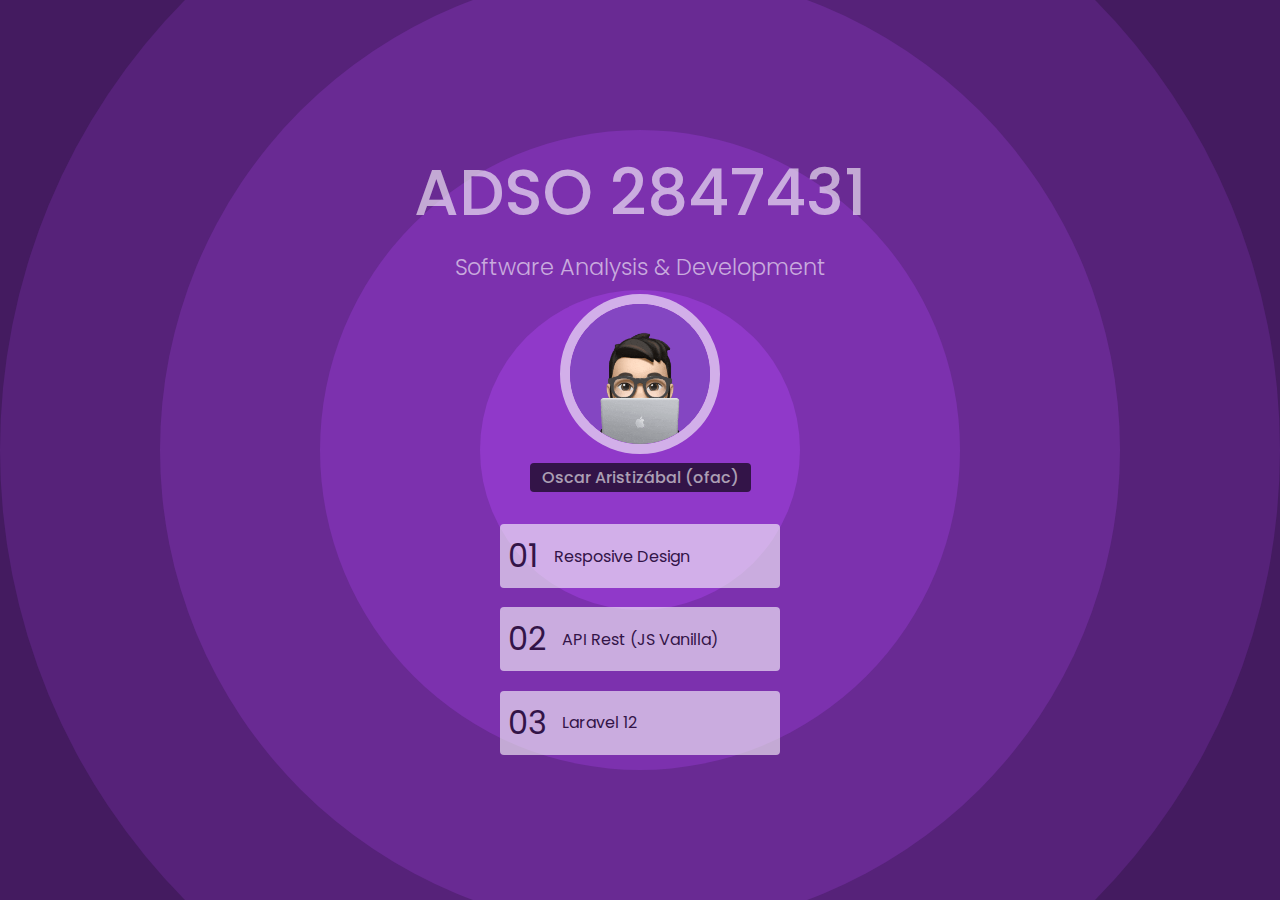
<file: index.html>
<!DOCTYPE html>
<html lang="en">
<head>
    <meta charset="UTF-8">
    <meta name="viewport" content="width=device-width, initial-scale=1.0">
    <title>Main Menu - ADSO 2847431</title>
    <link rel="stylesheet" href="css/master.css">
</head>
<body class="mmenu">
    <main>
        <header>
            <h1>ADSO 2847431</h1>
            <h2>Software Analysis & Development</h2>
            <img src="images/profile.gif" alt="Hollow Knight">
            <h3>Oscar Aristizábal (ofac)</h3>
        </header>
        <menu>
            <a href="01-responsive-design/index.html">
                <span>01</span>
                Resposive Design
            </a>
            <a href="02-js-api/index.html">
                <span>02</span>
                API Rest (JS Vanilla)
            </a>
            <a href="http://127.0.0.1:8000">
                <span>03</span>
                Laravel 12
            </a>
        </menu>
    </main>
</body>
</html>
</file>
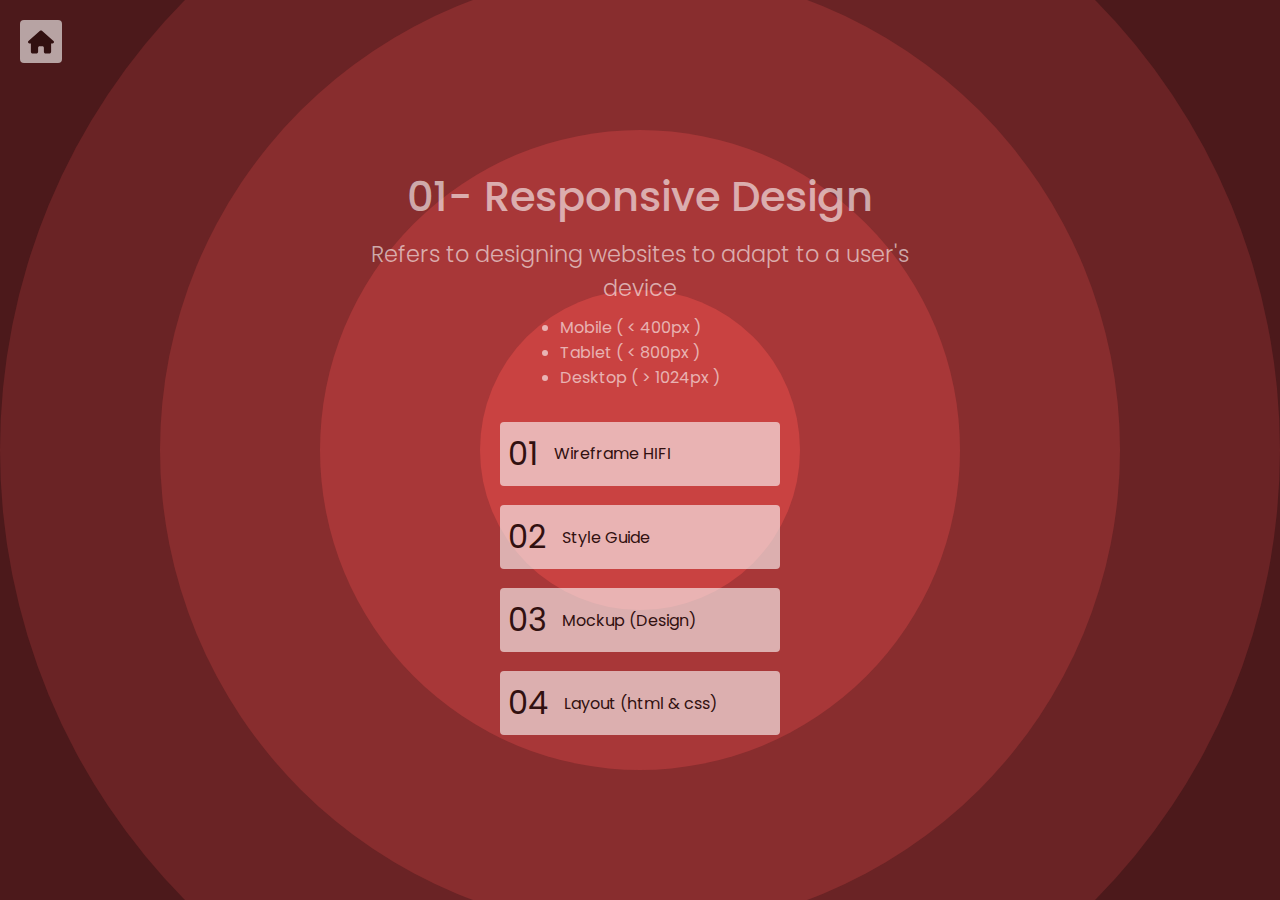
<file: 01-responsive-design/index.html>
<!DOCTYPE html>
<html lang="en">
<head>
    <meta charset="UTF-8">
    <meta name="viewport" content="width=device-width, initial-scale=1.0">
    <title>01- Responsive Design</title>
    <link rel="stylesheet" href="../css/master.css">
</head>
<body class="level2">
    <nav>
        <a href="../index.html">
            <svg xmlns="http://www.w3.org/2000/svg" viewBox="0 0 576 512"><!--!Font Awesome Free 6.5.2 by @fontawesome - https://fontawesome.com License - https://fontawesome.com/license/free Copyright 2024 Fonticons, Inc.--><path fill="#311010" d="M575.8 255.5c0 18-15 32.1-32 32.1h-32l.7 160.2c0 2.7-.2 5.4-.5 8.1V472c0 22.1-17.9 40-40 40H456c-1.1 0-2.2 0-3.3-.1c-1.4 .1-2.8 .1-4.2 .1H416 392c-22.1 0-40-17.9-40-40V448 384c0-17.7-14.3-32-32-32H256c-17.7 0-32 14.3-32 32v64 24c0 22.1-17.9 40-40 40H160 128.1c-1.5 0-3-.1-4.5-.2c-1.2 .1-2.4 .2-3.6 .2H104c-22.1 0-40-17.9-40-40V360c0-.9 0-1.9 .1-2.8V287.6H32c-18 0-32-14-32-32.1c0-9 3-17 10-24L266.4 8c7-7 15-8 22-8s15 2 21 7L564.8 231.5c8 7 12 15 11 24z"/></svg>
        </a>
    </nav>
    <main>
        <header>
            <h1>01- Responsive Design</h1>
            <h2>Refers to designing websites to adapt to a user's device</h2>
            <ul>
                <li>Mobile ( < 400px )</li>
                <li>Tablet ( < 800px )</li>
                <li>Desktop ( > 1024px )</li>
            </ul>
        </header>
        <menu>
            <a href="01-wireframe-hifi.html">
                <span>01</span>
                Wireframe HIFI
            </a>
            <a href="02-style-guide.html">
                <span>02</span>
                Style Guide
            </a>
            <a href="03-mockup.html">
                <span>03</span>
                Mockup (Design)
            </a>
            <a href="04-layout.html" target="_blank">
                <span>04</span>
                Layout (html & css)
            </a>
        </menu>
    </main>
</body>
</html>
</file>
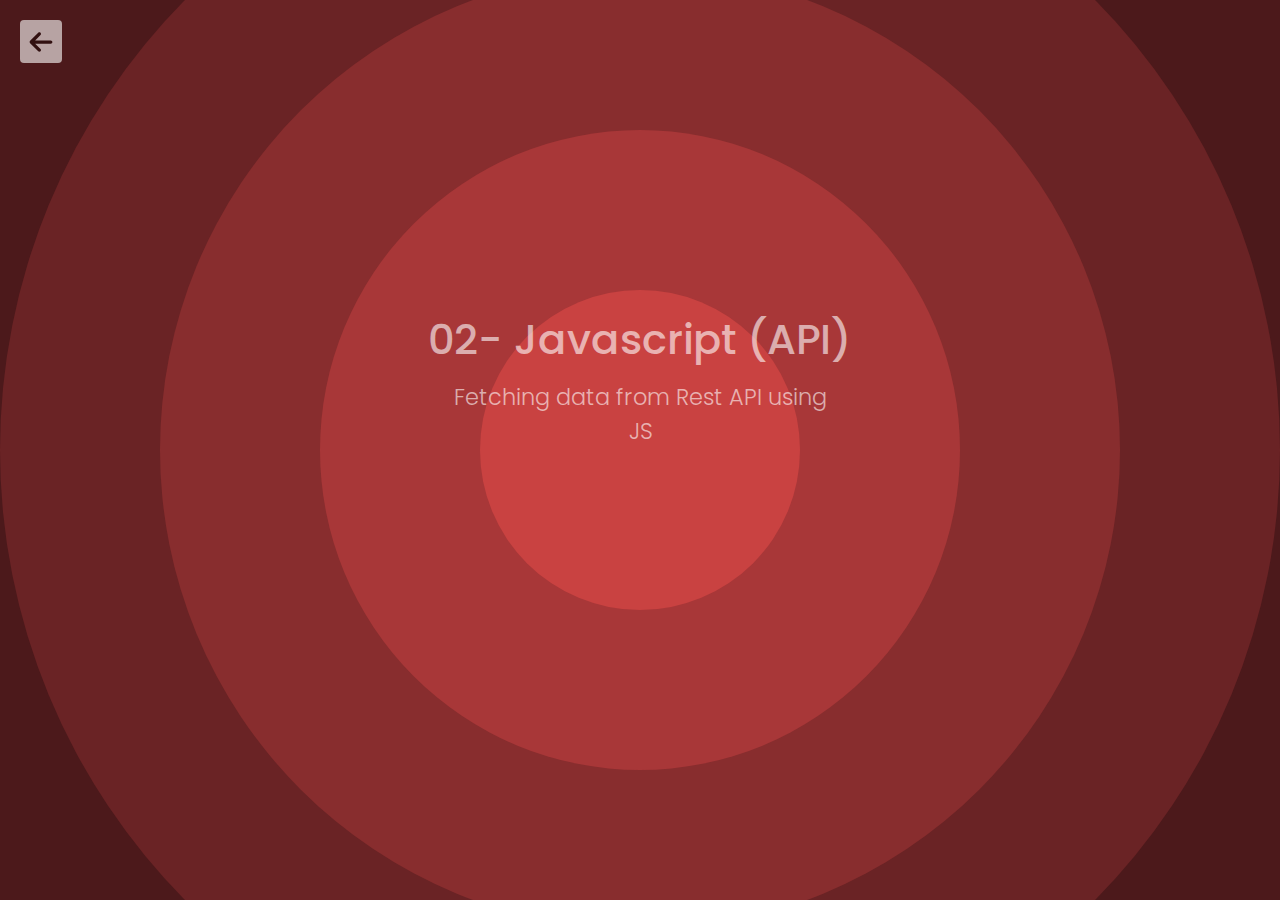
<file: 02-js-api/index.html>
<!DOCTYPE html>
<html lang="en">
<head>
    <meta charset="UTF-8">
    <meta name="viewport" content="width=device-width, initial-scale=1.0">
    <title>02- Javascript (API)</title>
    <link rel="stylesheet" href="../css/master.css">
    <link rel="stylesheet" href="css/custom.css">
</head>
<body class="level2">
    <nav>
        <a href="../index.html">
            <svg xmlns="http://www.w3.org/2000/svg" viewBox="0 0 448 512"><path fill="#311010" d="M9.4 233.4c-12.5 12.5-12.5 32.8 0 45.3l160 160c12.5 12.5 32.8 12.5 45.3 0s12.5-32.8 0-45.3L109.2 288 416 288c17.7 0 32-14.3 32-32s-14.3-32-32-32l-306.7 0L214.6 118.6c12.5-12.5 12.5-32.8 0-45.3s-32.8-12.5-45.3 0l-160 160z"/></svg>
        </a>
    </nav>
    <main>
        <header>
            <h1>02- Javascript (API)</h1>
            <h2>Fetching data from Rest API using JS</h2>
        </header>
        <div class="modal">
            <div class="info">
                <button class="btn-close">&times;</button>
                <div class="result">
                </div>
            </div>
        </div>
        <section class="characters">
        </section>
    </main>
    <script src="js/app.js"></script>
</body>
</html>
</file>
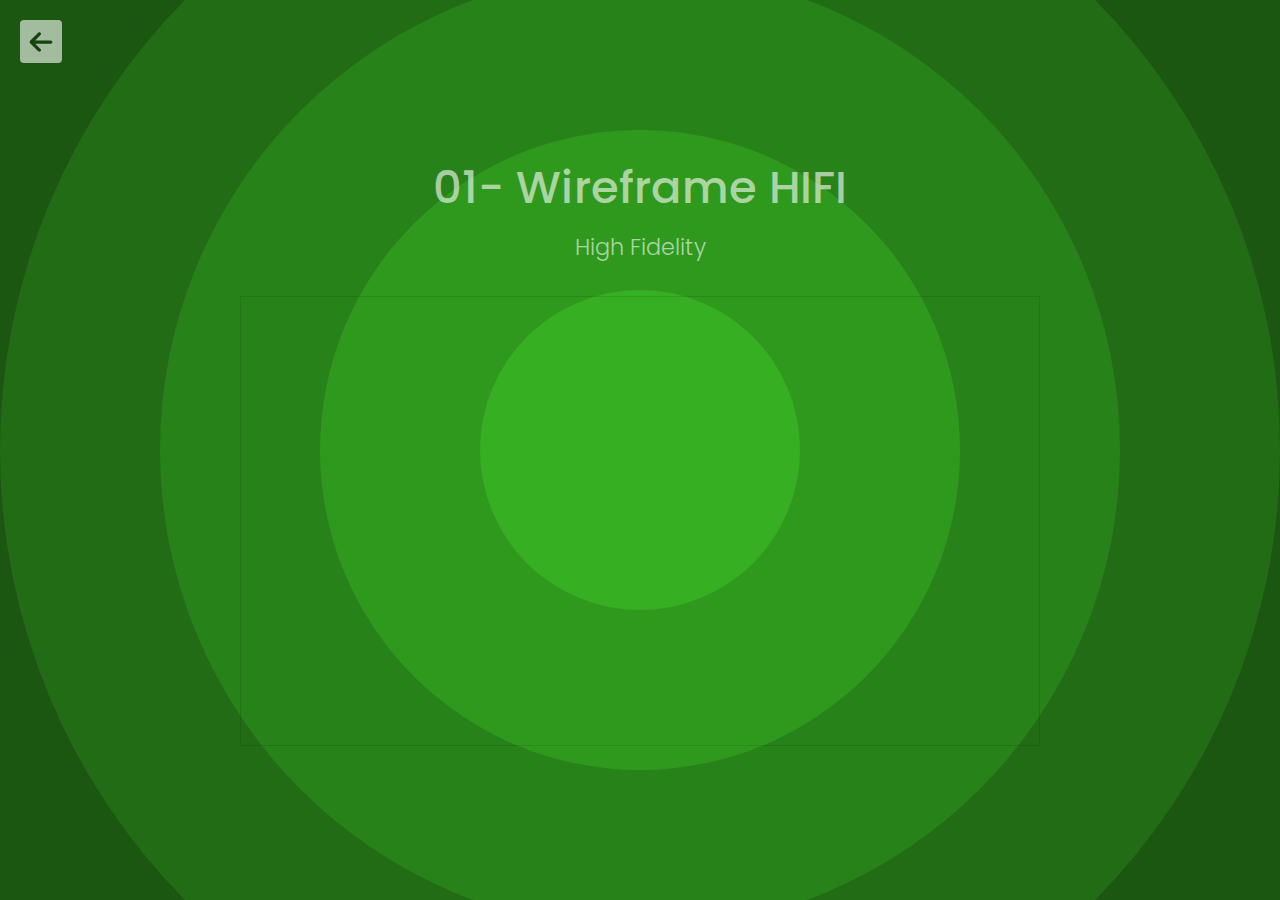
<file: 01-responsive-design/01-wireframe-hifi.html>
<!DOCTYPE html>
<html lang="en">
<head>
    <meta charset="UTF-8">
    <meta name="viewport" content="width=device-width, initial-scale=1.0">
    <title>01- Responsive Design</title>
    <link rel="stylesheet" href="../css/master.css">
</head>
<body class="level3">
    <nav>
        <a href="index.html">
            <svg xmlns="http://www.w3.org/2000/svg" viewBox="0 0 448 512"><!--!Font Awesome Free 6.5.2 by @fontawesome - https://fontawesome.com License - https://fontawesome.com/license/free Copyright 2024 Fonticons, Inc.--><path fill="#15430D" d="M9.4 233.4c-12.5 12.5-12.5 32.8 0 45.3l160 160c12.5 12.5 32.8 12.5 45.3 0s12.5-32.8 0-45.3L109.2 288 416 288c17.7 0 32-14.3 32-32s-14.3-32-32-32l-306.7 0L214.6 118.6c12.5-12.5 12.5-32.8 0-45.3s-32.8-12.5-45.3 0l-160 160z"/></svg>
        </a>
    </nav>
    <main>
        <header>
            <h1>01- Wireframe HIFI</h1>
            <h2>High Fidelity</h2>
        </header>
        <iframe style="border: 1px solid rgba(0, 0, 0, 0.1);" width="800" height="450" src="https://www.figma.com/embed?embed_host=share&url=https%3A%2F%2Fwww.figma.com%2Fdesign%2FlCyywHeUPhfNiTnaBtQZUZ%2FResponsive-Design%3Fnode-id%3D0%253A1%26t%3DY4z3trH7IwsRhmAP-1" allowfullscreen></iframe>
    </main>
</body>
</html>
</file>
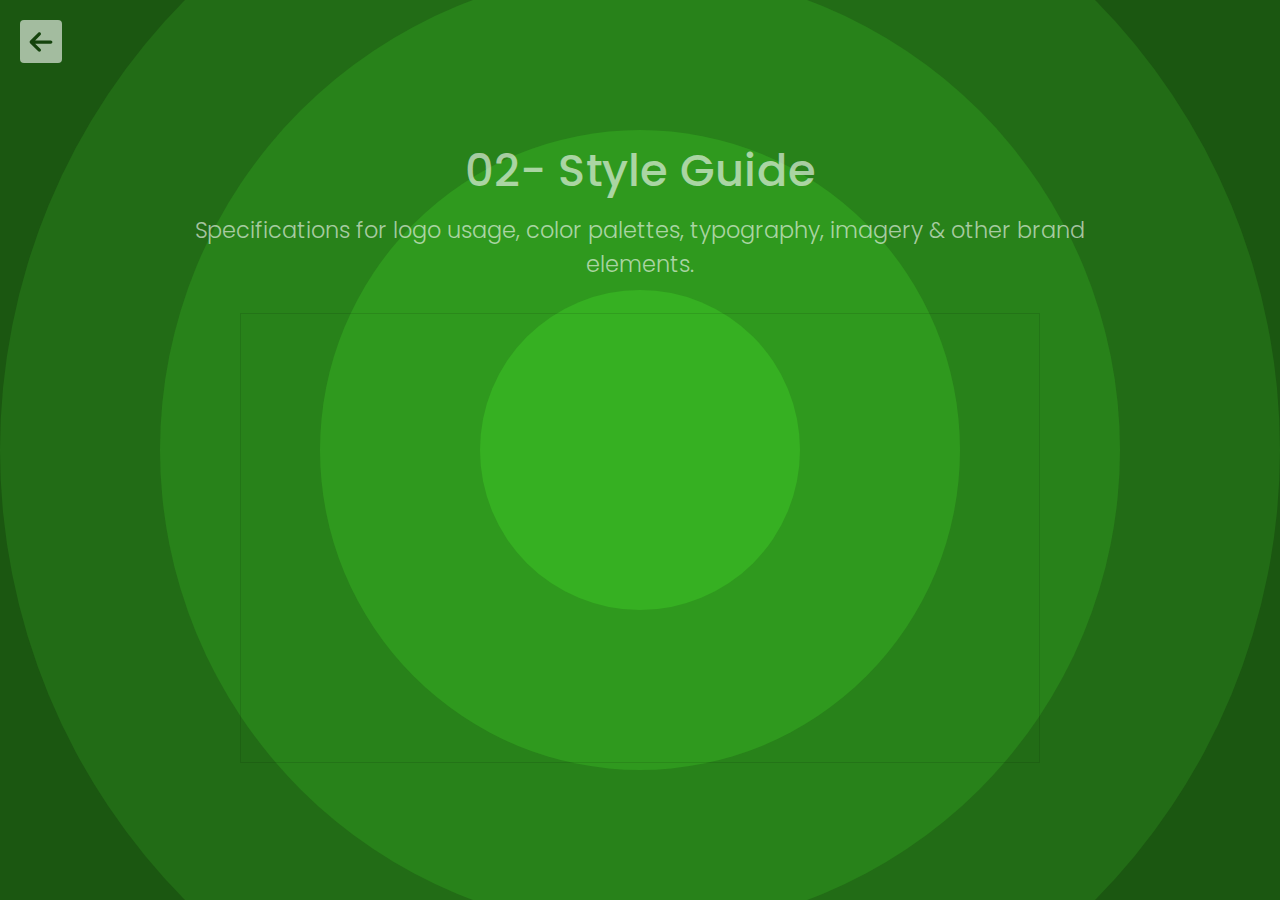
<file: 01-responsive-design/02-style-guide.html>
<!DOCTYPE html>
<html lang="en">
<head>
    <meta charset="UTF-8">
    <meta name="viewport" content="width=device-width, initial-scale=1.0">
    <title>02- Style Guide</title>
    <link rel="stylesheet" href="../css/master.css">
</head>
<body class="level3">
    <nav>
        <a href="index.html">
            <svg xmlns="http://www.w3.org/2000/svg" viewBox="0 0 448 512"><!--!Font Awesome Free 6.5.2 by @fontawesome - https://fontawesome.com License - https://fontawesome.com/license/free Copyright 2024 Fonticons, Inc.--><path fill="#15430D" d="M9.4 233.4c-12.5 12.5-12.5 32.8 0 45.3l160 160c12.5 12.5 32.8 12.5 45.3 0s12.5-32.8 0-45.3L109.2 288 416 288c17.7 0 32-14.3 32-32s-14.3-32-32-32l-306.7 0L214.6 118.6c12.5-12.5 12.5-32.8 0-45.3s-32.8-12.5-45.3 0l-160 160z"/></svg>
        </a>
    </nav>
    <main>
        <header>
            <h1>02- Style Guide</h1>
            <h2>Specifications for logo usage, color palettes, typography, imagery & other brand elements.</h2>
        </header>
        <iframe style="border: 1px solid rgba(0, 0, 0, 0.1);" width="800" height="450" src="https://www.figma.com/embed?embed_host=share&url=https%3A%2F%2Fwww.figma.com%2Fdesign%2FlCyywHeUPhfNiTnaBtQZUZ%2FResponsive-Design%3Fnode-id%3D26-986%26t%3DjWUPOiNcCcnLIzBm-1" allowfullscreen></iframe>
    </main>
</body>
</html>
</file>
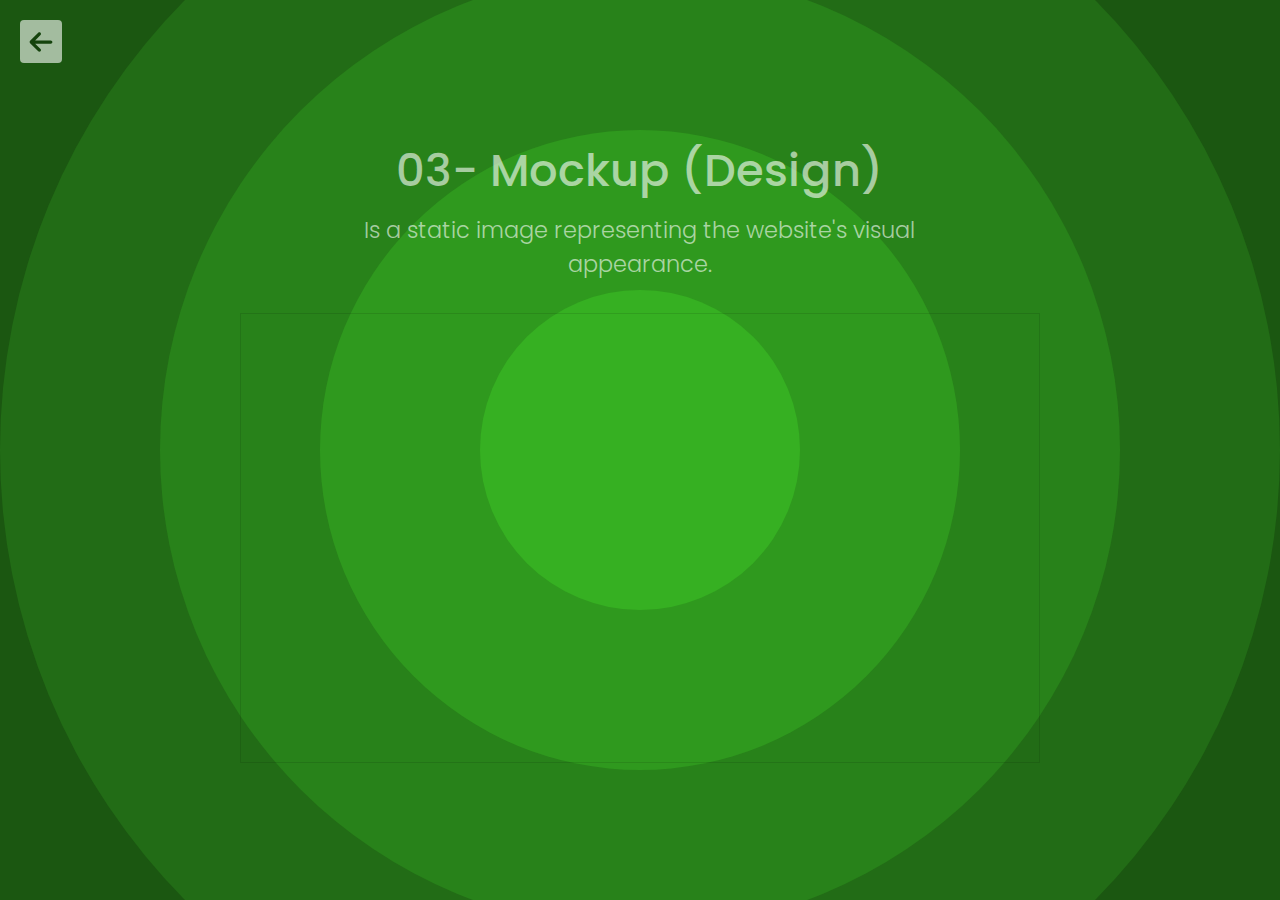
<file: 01-responsive-design/03-mockup.html>
<!DOCTYPE html>
<html lang="en">
<head>
    <meta charset="UTF-8">
    <meta name="viewport" content="width=device-width, initial-scale=1.0">
    <title>03- Mockup (Design)</title>
    <link rel="stylesheet" href="../css/master.css">
</head>
<body class="level3">
    <nav>
        <a href="index.html">
            <svg xmlns="http://www.w3.org/2000/svg" viewBox="0 0 448 512"><!--!Font Awesome Free 6.5.2 by @fontawesome - https://fontawesome.com License - https://fontawesome.com/license/free Copyright 2024 Fonticons, Inc.--><path fill="#15430D" d="M9.4 233.4c-12.5 12.5-12.5 32.8 0 45.3l160 160c12.5 12.5 32.8 12.5 45.3 0s12.5-32.8 0-45.3L109.2 288 416 288c17.7 0 32-14.3 32-32s-14.3-32-32-32l-306.7 0L214.6 118.6c12.5-12.5 12.5-32.8 0-45.3s-32.8-12.5-45.3 0l-160 160z"/></svg>
        </a>
    </nav>
    <main>
        <header>
            <h1>03- Mockup (Design)</h1>
            <h2>Is a static image representing the website's visual appearance.</h2>
        </header>
        <iframe style="border: 1px solid rgba(0, 0, 0, 0.1);" width="800" height="450" src="https://www.figma.com/embed?embed_host=share&url=https%3A%2F%2Fwww.figma.com%2Fdesign%2FlCyywHeUPhfNiTnaBtQZUZ%2FResponsive-Design%3Fnode-id%3D79-8%26t%3DS59wAiCqdfPRS9X2-1" allowfullscreen></iframe>
    </main>
</body>
</html>
</file>
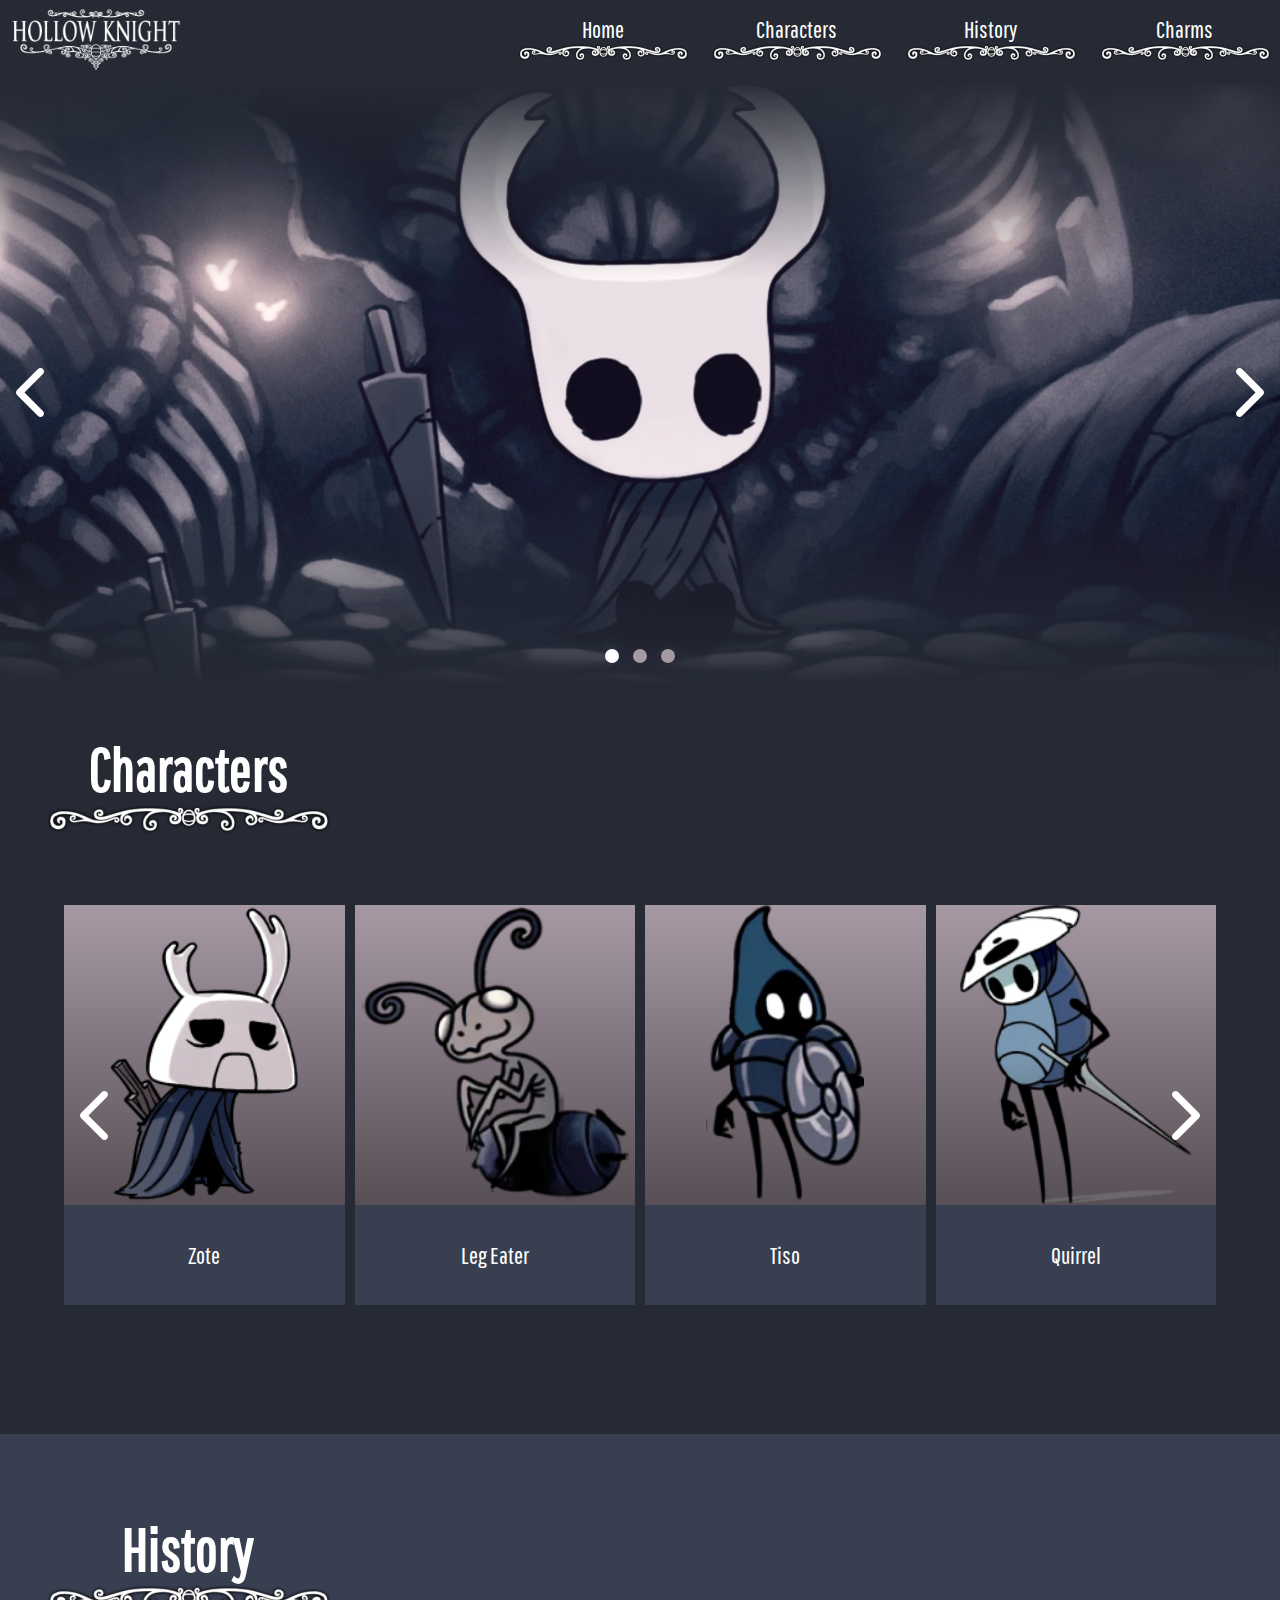
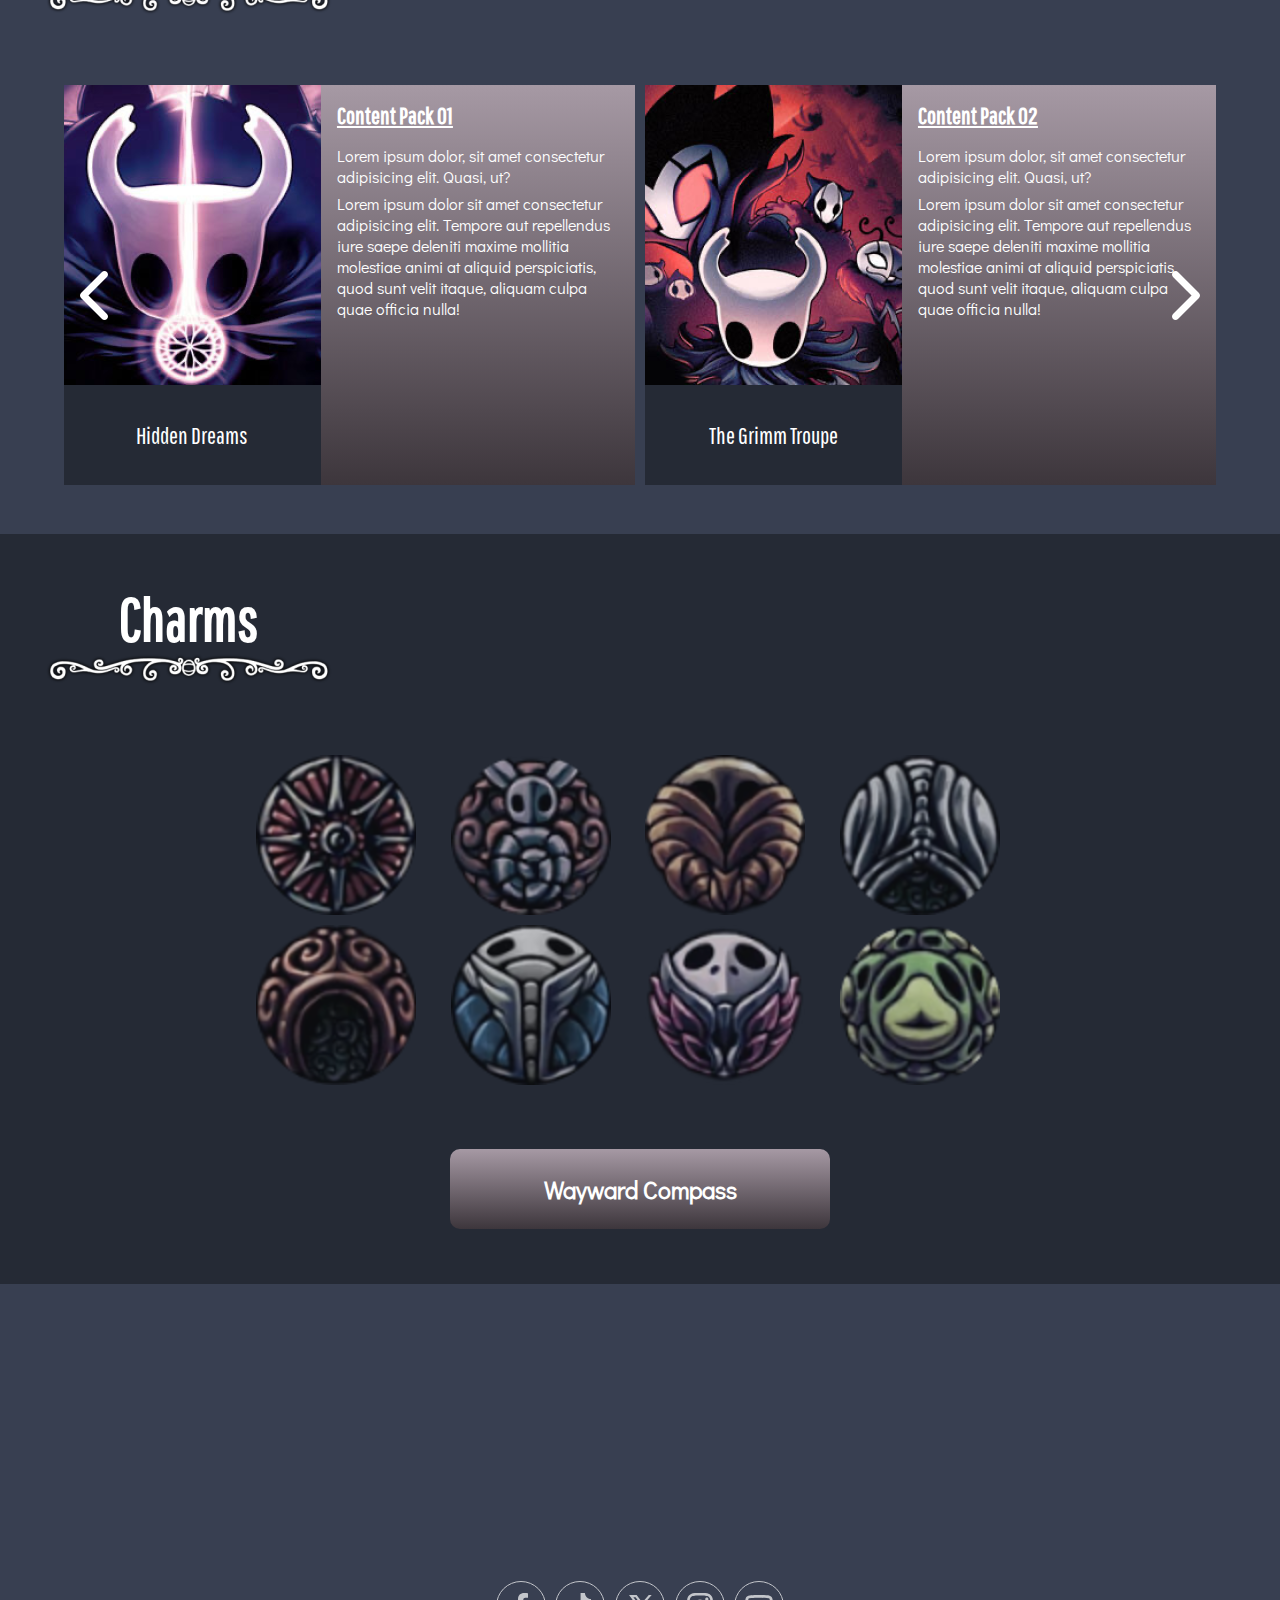
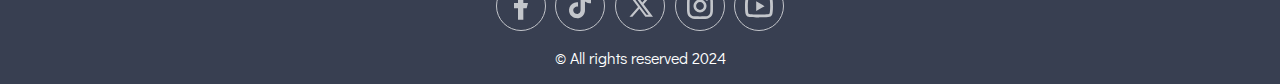
<file: 01-responsive-design/04-layout.html>
<!DOCTYPE html>
<html lang="en">
<head>
    <meta charset="UTF-8">
    <meta name="viewport" content="width=device-width, initial-scale=1.0">
    <title>Hollow Knight</title>
    <link rel="stylesheet" href="css/owl.carousel.min.css">
    <link rel="stylesheet" href="css/owl.theme.default.min.css">
    <link rel="stylesheet" href="css/styles.css">
</head>
<body>
    <a name="home" style="position: absolute; top: 0;"></a>
    <main>
        <!-- Navbar -->
        <header>
            <img src="images/logo.png" alt="Isologo">
            <svg class="btn-burger" viewBox="0 0 100 100" width="80">
                <path
                      class="line top"
                      d="m 70,33 h -40 c 0,0 -8.5,-0.149796 -8.5,8.5 0,8.649796 8.5,8.5 8.5,8.5 h 20 v -20" />
                <path
                      class="line middle"
                      d="m 70,50 h -40" />
                <path
                      class="line bottom"
                      d="m 30,67 h 40 c 0,0 8.5,0.149796 8.5,-8.5 0,-8.649796 -8.5,-8.5 -8.5,-8.5 h -20 v 20" />
            </svg>
            <nav>
                <a href="#home">
                    Home
                    <img src="images/border-bottom.png" alt="Border">
                </a>
                <a href="#characters">
                    Characters
                    <img src="images/border-bottom.png" alt="Border">
                </a>
                <a href="#history">
                    History
                    <img src="images/border-bottom.png" alt="Border">
                </a>
                <a href="#charms">
                    Charms
                    <img src="images/border-bottom.png" alt="Border">
                </a>
            </nav>
        </header>
        <nav class="menu-burger">
            <a href="#home">
                Home
                <img src="images/border-bottom.png" alt="Border">
            </a>
            <a href="#characters">
                Characters
                <img src="images/border-bottom.png" alt="Border">
            </a>
            <a href="#history">
                History
                <img src="images/border-bottom.png" alt="Border">
            </a>
            <a href="#charms">
                Charms
                <img src="images/border-bottom.png" alt="Border">
            </a>
        </nav>
        <!-- Slider -->
         <section class="slider1 owl-carousel owl-theme">
            <img src="images/slider01.png" alt="Slider01">
            <img src="images/slider01.png" alt="Slider02">
            <img src="images/slider01.png" alt="Slider03">
        </section>
        <!-- Characters -->
        <section class="characters">
            <h2>
                <a name="characters" style="position: absolute; top: 600px;"></a>
                Characters
                <img src="images/border-bottom-title.png" alt="Border">
            </h2>
            <div class="slider2 owl-carousel owl-theme">
                <article>
                    <figure>
                        <img src="images/characters/01-zote.png" alt="Zote">
                        <figcaption>Zote</figcaption>
                    </figure>
                </article>
                <article>
                    <figure>
                        <img src="images/characters/02-leg.png" alt="Leg">
                        <figcaption>Leg Eater</figcaption>
                    </figure>
                </article>
                <article>
                    <figure>
                        <img src="images/characters/03-tiso.png" alt="Tiso">
                        <figcaption>Tiso</figcaption>
                    </figure>
                </article>
                <article>
                    <figure>
                        <img src="images/characters/04-quirrel.png" alt="Quirrel">
                        <figcaption>Quirrel</figcaption>
                    </figure>
                </article>
                <article>
                    <figure>
                        <img src="images/characters/05-grimm.png" alt="Grimm">
                        <figcaption>Grimm</figcaption>
                    </figure>
                </article>
            </div>
          </section>
           <!-- History -->
           <section class="history">
                <h2>
                    <a name="history" style="position: absolute; top: 1400px;"></a>
                    History
                    <img src="images/border-bottom-title.png" alt="Border">
                </h2>
                <div class="slider3 owl-carousel owl-theme">
                    <article>
                        <figure>
                            <img src="images/history/pack01.png" alt="Pack01">
                            <figcaption>Hidden Dreams</figcaption>
                        </figure>
                        <aside>
                            <h3>Content Pack 01</h3>
                            <p>
                                Lorem ipsum dolor, sit amet consectetur adipisicing elit. Quasi, ut?
                            </p>
                            <p>
                                Lorem ipsum dolor sit amet consectetur adipisicing elit. Tempore aut repellendus iure saepe deleniti maxime mollitia molestiae animi at aliquid perspiciatis, quod sunt velit itaque, aliquam culpa quae officia nulla!
                            </p>
                        </aside>
                    </article>
                    <article>
                        <figure>
                            <img src="images/history/pack02.png" alt="Pack01">
                            <figcaption>The Grimm Troupe</figcaption>
                        </figure>
                        <aside>
                            <h3>Content Pack 02</h3>
                            <p>
                                Lorem ipsum dolor, sit amet consectetur adipisicing elit. Quasi, ut?
                            </p>
                            <p>
                                Lorem ipsum dolor sit amet consectetur adipisicing elit. Tempore aut repellendus iure saepe deleniti maxime mollitia molestiae animi at aliquid perspiciatis, quod sunt velit itaque, aliquam culpa quae officia nulla!
                            </p>
                        </aside>
                    </article>
                    <article>
                        <figure>
                            <img src="images/history/pack03.png" alt="Pack03">
                            <figcaption>God Master</figcaption>
                        </figure>
                        <aside>
                            <h3>Content Pack 03</h3>
                            <p>
                                Lorem ipsum dolor, sit amet consectetur adipisicing elit. Quasi, ut?
                            </p>
                            <p>
                                Lorem ipsum dolor sit amet consectetur adipisicing elit. Tempore aut repellendus iure saepe deleniti maxime mollitia molestiae animi at aliquid perspiciatis, quod sunt velit itaque, aliquam culpa quae officia nulla!
                            </p>
                        </aside>
                    </article>
                </div>
            </section>
            <!-- Charms -->
            <section class="charms">
                <h2>
                    <a name="charms" style="position: absolute; top: 2100px;"></a>
                    Charms
                    <img src="images/border-bottom-title.png" alt="Border">
                </h2>
                <div class="slider4 owl-carousel owl-theme">
                    <article>
                        <img src="images/charms/charm01.png" alt="Charm01">
                        <img src="images/charms/charm02.png" alt="Charm02">
                    </article>
                    <article>
                        <img src="images/charms/charm03.png" alt="Charm03">
                        <img src="images/charms/charm04.png" alt="Charm04">
                    </article>
                    <article>
                        <img src="images/charms/charm05.png" alt="Charm05">
                        <img src="images/charms/charm06.png" alt="Charm06">
                    </article>
                    <article>
                        <img src="images/charms/charm07.png" alt="Charm07">
                        <img src="images/charms/charm08.png" alt="Charm08">
                    </article>
                </div>
                <div class="description">
                    <h4>Wayward Compass</h4>
                </div>
            </section>
            <!-- Footer -->
            <footer>
                <figure class="social">
                    <img src="images/footer/icon01.svg" alt="Icon01">
                    <img src="images/footer/icon02.svg" alt="Icon02">
                    <img src="images/footer/icon03.svg" alt="Icon03">
                    <img src="images/footer/icon04.svg" alt="Icon04">
                    <img src="images/footer/icon05.svg" alt="Icon05">
                </figure>
                <p>© All rights reserved 2024</p>
            </footer>
            <!--  -->
    </main>
    <script src="js/jquery-3.7.1.min.js"></script>
    <script src="js/owl.carousel.min.js"></script>
    <script>
        $(document).ready(function () {
            // - - - - - - - - - - - - - -
            $('header').on('click', '.btn-burger', function () {
                $(this).toggleClass('active')
                $('.menu-burger').toggleClass('active')
            })
            $(window).on( "resize", function() {
                if (parseInt($(window).width()) > 960) {
                    $('.btn-burger').removeClass('active')
                    $('.menu-burger').removeClass('active')
                }
            })
            // - - - - - - - - - - - - - -
            $('.slider1').owlCarousel({
                stagePadding: 0,
                items: 1,
                loop: true,
                nav: true
            })
            // - - - - - - - - - - - - - -
            $('.slider2').owlCarousel({
                loop: true,
                margin: 10,
                dots: false,
                nav: true,
                responsive:{
                    0:{
                        items: 1
                    },
                    600:{
                        items: 2
                    },
                    1000:{
                        items: 4
                    }
                }
            })
            // - - - - - - - - - - - - - -
            $('.slider3').owlCarousel({
                loop: true,
                margin: 10,
                dots: false,
                nav: true,
                responsive:{
                    0:{
                        items: 1
                    },
                    800:{
                        items: 1
                    },
                    1200:{
                        items: 2
                    }
                }
            })
            // - - - - - - - - - - - - - -
            $('.slider4').owlCarousel({
                loop: true,
                margin: 10,
                dots: false,
                nav: true,
                responsive:{
                    0:{
                        items: 2
                    },
                    600:{
                        items: 3
                    },
                    1000:{
                        items: 4
                    }
                }
            })
            // - - - - - - - - - - - - - -
        }) 
    </script>

</body>
</html>
</file>
<file: css/master.css>
/* - - - - - - - - - - - - - - - - */
/* F O N T */
/* - - - - - - - - - - - - - - - - */
@import url('https://fonts.googleapis.com/css2?family=Poppins:wght@100;200;300;400;500;600;700;800;900&display=swap');
/* - - - - - - - - - - - - - - - - */
/* V A R I A B L E S */
/* - - - - - - - - - - - - - - - - */
:root {
 --color-pri: #fff9;
 --color-sec: #331448;
 --font-fam: Poppins, sans-serif;
}
/* - - - - - - - - - - - - - - - - */
/* R E S E T */
/* - - - - - - - - - - - - - - - - */
*, *::before, *::after{
    box-sizing: border-box; 
}

*{
    margin: 0; 
    padding: 0; 
}

ul[role='list'], ol[role='list']{
    list-style: none; 
}

html:focus-within{
    scroll-behavior: smooth; 
}

a:not([class]){
    text-decoration-skip-ink: auto; 
}

img, picture, svg, video, canvas{
    max-width: 100%;
    height: auto; 
    vertical-align: middle; 
    font-style: italic; 
    background-repeat: no-repeat; 
    background-size: cover;
}

input, button, textarea, select{
    font: inherit; 
}

@media (prefers-reduced-motion: reduce){
    html:focus-within {
        scroll-behavior: auto;
    }
    *, *::before, *::after {
        animation-duration: 0.01ms !important;
        animation-iteration-count: 1 !important;
        transition-duration: 0.01ms !important;
        scroll-behavior: auto !important;
        transition: none;
    }
}

body, html{
    height: 100%; 
    scroll-behavior: smooth; 
}
/* - - - - - - - - - - - - - - - - */
/* G E N E R A L */
/* - - - - - - - - - - - - - - - - */
body {
    color: var(--color-pri);
    font-family: var(--font-fam);
    display: flex;
    justify-content: center;
    flex-wrap: wrap;
    align-items: center;
    min-height: 100dvh;
}
nav {
    background-color: var(--color-pri);
    border-radius: 4px;
    padding: 8px;
    position: fixed;
    top: 20px;
    left: 20px;
    transition: all 0.4s ease-in;
    a:is(:link, :visited) {
        svg {
            height: 26px;
            width: 26px;
        }
    }
}
nav:is(:hover) {
    background-color: #fffd;
            transform: scale(1.02) translateY(-2px);
}
main {
    display: flex;
    flex-direction: column;
    justify-content: center;
    align-items: center;
    gap: 2rem;
    header {
        display: flex;
        flex-direction: column;
        align-items: center;
        gap: 0.6rem;
        justify-content: center;
        h1 {
            font-size: 4rem;
            font-weight: 500;
            text-align: center;
        }
        h2 {
            font-size: 1.4rem;
            font-weight: 300;
            text-align: center;
            width: 90%;
        }
        h3 {
            border-radius: 4px;
            background-color: var(--color-sec);
            color: var(--color-pri);
            padding: 2px 12px;
            font-size: 1rem;
            font-weight: 500;
        }
        img {
            border-radius: 50%;
            width: 160px;
            border: 10px solid var(--color-pri);
        }
    }
    menu {
        display: flex;
        flex-direction: column;
        align-items: center;
        gap: 1.2rem;
        a:is(:link, :visited) {
            border-radius: 4px;
            background-color: var(--color-pri);
            color: var(--color-sec);
            display: flex;
            align-items: center;
            gap: 1rem;
            text-decoration: none;
            padding: 8px;
            transition: all 0.4s ease-in-out;
            width: 280px;
            span {
                font-size: 2rem;
            }
        }
        a:is(:hover) {
            background-color: #fffd;
            transform: scale(1.02) translateY(-2px);
        }
    }
}

/* - - - - - - - - - - - - - - - - */
/* M A I N   M E N U */
/* - - - - - - - - - - - - - - - - */
body.mmenu {
    background-color: var(--color-sec);
    background-image: url("data:image/svg+xml,%3Csvg xmlns='http://www.w3.org/2000/svg' width='100%25' height='100%25' viewBox='0 0 800 800'%3E%3Cg %3E%3Ccircle fill='%23331448' cx='400' cy='400' r='600'/%3E%3Ccircle fill='%23441b60' cx='400' cy='400' r='500'/%3E%3Ccircle fill='%23562279' cx='400' cy='400' r='400'/%3E%3Ccircle fill='%23692a93' cx='400' cy='400' r='300'/%3E%3Ccircle fill='%237c31ae' cx='400' cy='400' r='200'/%3E%3Ccircle fill='%239039C9' cx='400' cy='400' r='100'/%3E%3C/g%3E%3C/svg%3E");
    background-attachment: fixed;
    background-position: center;
    background-size: cover;
}
/* - - - - - - - - - - - - - - - - */
/* 2 L E V E L */
/* - - - - - - - - - - - - - - - - */
body.level2 {
    background-color: #311010;
    background-image: url("data:image/svg+xml,%3Csvg xmlns='http://www.w3.org/2000/svg' width='100%25' height='100%25' viewBox='0 0 800 800'%3E%3Cg %3E%3Ccircle fill='%23311010' cx='400' cy='400' r='600'/%3E%3Ccircle fill='%234c191b' cx='400' cy='400' r='500'/%3E%3Ccircle fill='%236a2325' cx='400' cy='400' r='400'/%3E%3Ccircle fill='%23882d2e' cx='400' cy='400' r='300'/%3E%3Ccircle fill='%23a83738' cx='400' cy='400' r='200'/%3E%3Ccircle fill='%23C94241' cx='400' cy='400' r='100'/%3E%3C/g%3E%3C/svg%3E");
    background-attachment: fixed;
    background-position: center;
    background-size: cover;

    header {
        h1 {
            font-size: 2.6rem;
        }
    }
    menu {
        a:is(:link, :visited) {
            color: #311010;
        }
    }
}
/* - - - - - - - - - - - - - - - - */
/* 3 L E V E L */
/* - - - - - - - - - - - - - - - - */
body.level3 {
    background-color: #15430D;
    background-image: url("data:image/svg+xml,%3Csvg xmlns='http://www.w3.org/2000/svg' width='100%25' height='100%25' viewBox='0 0 800 800'%3E%3Cg %3E%3Ccircle fill='%2315430D' cx='400' cy='400' r='600'/%3E%3Ccircle fill='%231b5711' cx='400' cy='400' r='500'/%3E%3Ccircle fill='%23226c16' cx='400' cy='400' r='400'/%3E%3Ccircle fill='%2328821a' cx='400' cy='400' r='300'/%3E%3Ccircle fill='%232f991e' cx='400' cy='400' r='200'/%3E%3Ccircle fill='%2336B022' cx='400' cy='400' r='100'/%3E%3C/g%3E%3C/svg%3E");
    background-attachment: fixed;
    background-position: center;
    background-size: cover;

    header {
        h1 {
            font-size: 2.8rem;
        }
    }
    menu {
        a:is(:link, :visited) {
            color: #15430D;
        }
    }
}

/* - - - - - - - - - - - - - - - - */
/* R E S P O N S I V E */
/* - - - - - - - - - - - - - - - - */
@media (max-width: 580px) {
    body.level3 {
        main {
            iframe {
                width: 400px !important;
            }
        }
    }
}
</file>
<file: 02-js-api/css/custom.css>
div.modal {
    background-color: #000c;
    display: flex;
    justify-content: center;
    align-items: center;
    position: fixed;
    top: 0;
    left: -100%;
    height: 100%;
    width: 100%;
    transition: all 0.4s ease-in;
    z-index: 3;
    &.open {
        left: 0;
    }
    div.info {
        background-color: #fff;
        border: 4px solid #fff;
        border-radius: 6px;
        position: relative;
        width: 380px;
        height: 400px;
        button.btn-close {
            border: 3px solid #fff;
            border-radius: 50%;
            background-color: #333;
            color: #fff;
            cursor: pointer;
            display: flex;
            justify-content: center;
            align-items: center;
            padding: 0.8rem;
            position: absolute;
            z-index: 9;
            top: 4px;
            right: 4px;
            font-size: 1.6rem;
            transition: transform 0.2s ease-in;
            height: 30px;
            width: 30px;
            &:hover {
                transform: scale(1.15);
            }
        }
        div.result {
            position: relative;
            article {
                background-color: #000c;
                border-radius: 0 0 4px 4px;
                position: absolute;
                padding: 0.4rem;
                width: 100%;
                bottom: -392px;
                z-index: 2;
                p {
                    border-bottom: 1px solid #fff3;
                    b {
                        color: #fff;
                    }
                }
                p:last-of-type {
                    border-bottom: none;
                }
                .Alive {
                    color: #adff2f;
                }
                .Dead {
                    color: #dc143c;
                }
            }
            img {
                position: absolute;
                object-fit: cover;
                border-radius: 4px;
                height: 392px;
                width: 100%;
                z-index: 1;
            }
        }
    }
}
section.characters {
    display: grid;
    grid-template-columns: repeat(5, 220px);
    margin: 2rem 0 5rem 0;
    gap: 1rem;
    div.character {
        border: 4px solid #fff;
        border-radius: 6px;
        position: relative;
        overflow: hidden;
        height: 220px;
        width: 220px;
        article,
        img {
            position: absolute;
        }
        article {
            background: linear-gradient(#0000, #000c);
            z-index: 1;
            bottom: -100px;
            padding: 0.4rem;
            transition: bottom 0.4s ease-in;
            width: 100%;
            h4, h5 {
                color: #fff;
            }
            .Alive {
                color: #adff2f;
            }
            .Dead {
                color: #dc143c;
            }
            button.btn-show {
                background-color: #fff;
                border: none;
                border-radius: 20px;
                cursor: pointer;
                padding: 0.1rem 0.4rem;
                transition: transform 0.2s ease-in;
                font-size: 0.8rem;
                &:hover {
                    transform: scale(1.15);
                }
            }
        }
        &:hover article {
            bottom: 0;
        }
        img {
            object-fit: cover;
        }
    }
}
@media screen and (max-width: 1190px) {
    section.characters {
        grid-template-columns: repeat(4, 220px);
    }
}
@media screen and (max-width: 960px) {
    section.characters {
        grid-template-columns: repeat(3, 220px);
    }
}
@media screen and (max-width: 720px) {
    section.characters {
        grid-template-columns: repeat(2, 220px);
    }
}
</file>
<file: 01-responsive-design/css/styles.css>
/* - - - - - - - - - -
F o n t s
- - - - - - - - - - */
@import url('fonts.css');
/* - - - - - - - - - -
R e s e t
- - - - - - - - - - */
@import url('reset.css');
/* - - - - - - - - - -
V a r i a b l e s
- - - - - - - - - - */
:root {
    --font-heading: 'Pathway Gothic One', sans-serif;
    --font-body: 'Didact Gothic', sans-serif;
    --color1: #252a35;
    --color2: #383f51;
    --color3: #a699a4;
    --color4: #fff;
    --color5: #3d363c;
}
/* - - - - - - - - - -
G e n e r a l
- - - - - - - - - - */
body {
    background-color: var(--color1);
    color: var(--color4);
    main {
        header {
            background-color: var(--color1);
            position: fixed;
            z-index: 3;
            display: flex;
            align-items: center;
            justify-content: space-between;
            padding-inline: 0.4rem;
            top: 0;
            height: 80px;
            width: 100%;
            img {
                transition: transform 0.4s ease-in;
                width: 180px;
            }
            svg.btn-burger {
                display: none;
                cursor: pointer;
                transition: transform 400ms;
                user-select: none;
                position: relative;
                .line {
                    fill:none;
                    transition: stroke-dasharray 400ms, 
                                stroke-dashoffset 400ms;
                    stroke: #fff;
                    stroke-width: 4;
                    stroke-linecap: round;
                }
                .top {
                  stroke-dasharray: 40 121;
                }
                .bottom {
                  stroke-dasharray: 40 121;
                }
              }
              svg.btn-burger.active {
                transform: rotate(45deg);
                .top {
                  stroke-dashoffset: -68px;
                }
                .bottom {
                  stroke-dashoffset: -68px;
                }
            }
            nav {
                display: flex;
                gap: 1rem;
                a:is(:link, :visited) {
                    color: var(--color4);
                    font-family: var(--font-heading);
                    text-decoration: none;
                    font-size: 24px;
                    display: flex;
                    flex-direction: column;
                    transition: transform 0.2s ease-in;
                    align-items: center;
                    width: 178px;
                }
                a:is(:hover) {
                    transform: scale(1.1);
                }
                a:is(:hover) img {
                    transform: translateY(3px);
                }
            }
        }
        /* Menu Burger */
        nav.menu-burger {
            background-color: var(--color1);
            position: fixed;
            display: flex;
            flex-direction: column;
            justify-content: center;
            align-items: center;
            padding-block: 1rem;
            transition: all 0.4s ease-in;
            top: -200px;
            gap: 1rem;
            z-index: 2;
            width: 100%;
            a:is(:link, :visited) {
                color: var(--color4);
                font-family: var(--font-heading);
                text-decoration: none;
                font-size: 24px;
                display: flex;
                flex-direction: column;
                transition: transform 0.2s ease-in;
                align-items: center;
                width: 178px;
            }
            a:is(:hover) {
                transform: scale(1.1);
            }
            a:is(:hover) img {
                transform: translateY(3px);
            }
        }
        nav.menu-burger.active {
            top: 80px;
        }
        /* Owl nav*/
        div.owl-nav {
            display: flex;
            justify-content: space-between;
            position: absolute;
            width: 100%;
            top: 50%;
            transform: translateY(-50%);
            button {
                transition: all 0.2s ease-in;
                span {
                    display: flex;
                    height: 50px;
                    width: 50px;
                    text-indent: -9999px;
                }
            }
            button.owl-prev {
                &:hover {
                    background: transparent !important;
                    transform: translateX(-5px);
                }
                span {
                    background: url(../images/btn-prev.svg) no-repeat center;
                }
            }
            button.owl-next {
                &:hover {
                    background: transparent !important;
                    transform: translateX(5px);
                }
                span {
                    background: url(../images/btn-next.svg) no-repeat center;
                }
            }
        }
        /* Section: Slider */
        section.slider1 {
            margin-top: 80px;
            height: 604px;
            img {
                height: 604px;
                object-fit: cover;
            }
            div.owl-dots {
                margin-top: -40px;
                position: relative;
                button.owl-dot {
                    span {
                        background-color: var(--color3);
                        height: 14px;
                        transition: all 0.4s ease-in;
                        width: 14px;
                    }
                }
                button.owl-dot.active {
                    span {
                        background-color: var(--color4);
                    }
                }
                button.owl-dot:hover {
                    span {
                        background-color: var(--color3);
                        transform: scale(1.2);
                    }
                }
            }
        }
        /* Section: Characters */
        section.characters {
            background-color: var(--color1);
            height: 700px;
            h2 {
                display: flex;
                flex-direction: column;
                align-items: center;
                font-family: var(--font-heading);
                font-size: 60px;
                margin-left: 2.5rem;
                margin-top: 50px;
                width: 296px;
            }
            div.slider2 {
                margin-inline: auto;
                margin-block: 4rem;
                width: 90%;
                article {
                    height: 400px;
                    figure {
                        background: linear-gradient(var(--color3), var(--color5));
                        img {
                            height: 300px;
                            object-fit: contain;
                        }
                    }
                    figcaption {
                        background-color: var(--color2);
                        color: var(--color4);
                        font-family: var(--font-heading);
                        display: flex;
                        align-items: center;
                        justify-content: center;
                        font-size: 24px;
                        height: 100px;
                    }
                }
            }
        }
        /* Section: History */
        section.history {
            background-color: var(--color2);
            height: 700px;
            h2 {
                display: flex;
                flex-direction: column;
                align-items: center;
                font-family: var(--font-heading);
                font-size: 60px;
                margin-left: 2.5rem;
                padding-top: 80px;
                width: 296px;
            }
            div.slider3 {
                margin-inline: auto;
                margin-block: 4rem;
                width: 90%;
                article {
                    display: flex;
                    height: 400px;
                    figure {
                        width: 45%;
                        img {
                            height: 300px;
                            object-fit: cover;
                        }
                        figcaption {
                            background-color: var(--color1);
                            color: var(--color4);
                            font-family: var(--font-heading);
                            display: flex;
                            align-items: center;
                            justify-content: center;
                            font-size: 24px;
                            height: 100px;
                        }
                    }
                    aside {
                        padding: 1rem;
                        background: linear-gradient(var(--color3), var(--color5));
                        width: 55%;
                        h3 {
                            font-size: 24px;
                            font-family: var(--font-heading);
                            text-decoration: underline;
                            margin-bottom: 1rem;
                        }
                        p {
                            font-family: var(--font-body);
                            margin-bottom: 0.4rem;
                        }
                    }
                }
            }
        }
        /* Section: Charms */
        section.charms {
            background-color: var(--color1);
            height: 700px;
            h2 {
                display: flex;
                flex-direction: column;
                align-items: center;
                font-family: var(--font-heading);
                font-size: 60px;
                margin-left: 2.5rem;
                margin-top: 50px;
                width: 296px;
            }
            div.slider4 {
                margin-inline: auto;
                margin-block: 4rem;
                width: 60%;
                article {
                    display: flex;
                    flex-direction: column;
                    gap: 10px;
                    width: 160px;
                    img {
                        cursor: pointer;
                        opacity: 0.7;
                        transition: all 0.4s ease-in;
                        width: 160px;
                        &:hover {
                            opacity: 1;
                            transform: scale(1.05);
                        }
                    }
                }
            }
            div.description {
                background: linear-gradient(var(--color3), var(--color5));
                border-radius: 10px;
                display: flex;
                align-items: center;
                justify-content: center;
                margin-inline: auto;
                height: 80px;
                width: 380px;
                h4 {
                    font-family: var(--font-body);
                    text-align: center;
                    font-size: 24px;
                }
            }
        }
        /* Section: Footer */
        footer {
            display: flex;
            align-items: center;
            justify-content: end;
            flex-direction: column;
            gap: 1rem;
            background-color: var(--color2);
            height: 400px;
            figure {
                display: flex;
                gap: 0.6rem;
                img {
                    cursor: pointer;
                    opacity: 0.7;
                    transition: all 0.4s ease-in;
                    &:hover {
                        opacity: 1;
                        transform: scale(1.05);
                    }
                }
            }
            p {
                font-family: var(--font-body);
                padding-bottom: 1rem;
            }
        }
    }
}
/* - - - - - - - - - - - - - - - - */
/* B R E A K   P O I N T S */
/* - - - - - - - - - - - - - - - - */
@media (max-width: 960px) {
    body main {
        header {
            svg.btn-burger {
                display: block;
            }
            nav {
                display: none;
            }
        }
    }
}
@media (max-width: 600px) {
    body main {
        section {
            h2 {
                margin-inline: auto !important;
            }
        }
    }
}
</file>
